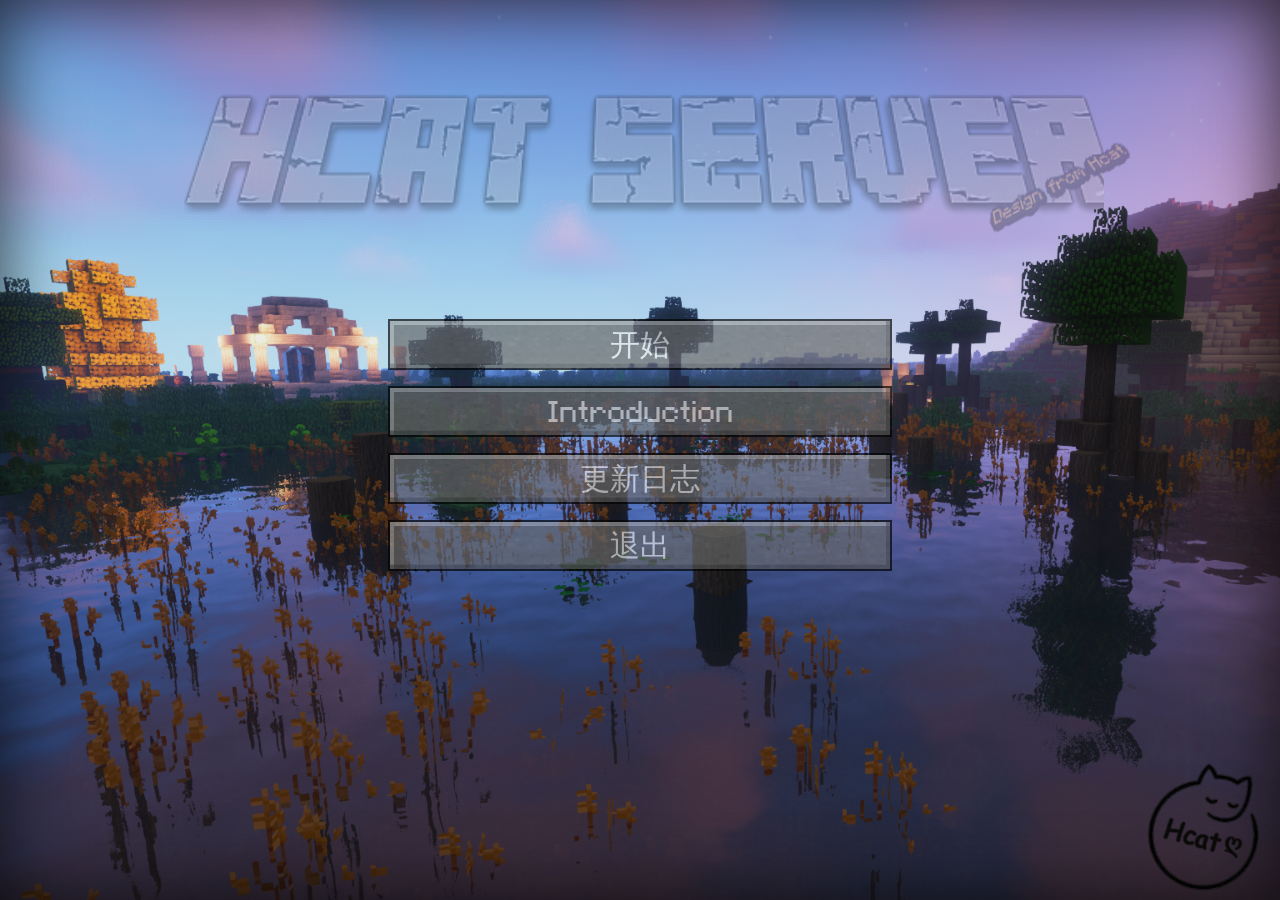
<file: index.html>
<!DOCTYPE html>

<!--

 Copyright © 2022 Code by Hcat
 
 Font：WenQuanYi (Spring of Letters)
 Font: Unifont http://www.unifont.org/
 对于中国开发者的声明：

中国承认开源作品的著作权。著作权法第2条规定，外国人、无国籍人的作品根据其作者所属国或者经常居住地国同中国签订的协议或者共同参加的国际条约享有的著作权，受本法保护。
中国加入了伯尔尼公约和TRIPS协议，其中TRIPS第10条规定明确规定，计算机程序作为文学作品受伯尔尼公约保护。
2020年修订的《实施国际著作权条约的规定》对保护期等作了具体规定。
GPL v3许可证不存在违反中国法律和行政法规的情况，符合合同法规定的要约、承诺订立方式，一般认为属于合同。
 虽然GPL v3的官方正式版本为英文，但这不影响其合同效力。中国法律未强制性要求书面合同必须以中文写就。
 修改软件和传送修改后的软件是GPL v3许可证自动向下游使用者授予的核心权利，如果修改版是二进制格式，需必须提供源代码，详见GPL v3第5条和第6条。

1.如果您不接受 GPL/LGPL 许可证，请勿使用任何遵循该许可证条款发布的软件。如果您在自己的产品中使用了 GPL/LGPL 软件，则说明您已经接受了 GPL/LGPL 许可证中定义的所有条款，并有义务向产品的最终用户提供源代码——无论该源代码是否经过您的修改。如果经过了您自己的修改，则必须公开“衍生作品”的源代码，并以相同的许可证条款发布。
2．当您从 GPL/LGPL 软件中拿出 10 行以上的源代码用于自己的作品中时，则您的作品将成为该 GPL/LGPL 软件的衍生作品，无论您的作品的整体代码规模有多大。因此，如果您不打算将自己的作品作为自由软件发布，则应该远离自由软件代码，以免因为受到自由软件代码的影响而编写出和这些软件相类似的代码。
3．如果在您的作品中使用了 GPL/LGPL 软 件，但没有对这些软件做任何修改，则可以在产品手册或者其他类似的文档中、程序界面上或者帮助信息中指明您使用的自由软件名称、版权拥有者以及能够获取该 自由软件全部源代码的公共网站或第三方。如果因为某种原因，最终用户无法从您提到的第三方或者公共网站上获得该自由软件的源代码，您应该担负提供源代码的 责任和义务。
4．GPL/LGPL 条款赋予您修改作品的权利，经修改之后的作品称为“衍生作品”。当您的衍生作品以某种方式发布时（典型情况就是用于您的产品中），您必须依照 GPL/LGPL 许可证发布您的衍生作品。当然，一种更加可取的办法是，将自己所做的修改提交给原始作品的维护者，并由该维护者负责发布，而您在产品中始终使用由维护者发布的作品。
5．自由软件不等于免费。提供自由软件的人可以要求您支付一定的费用，该费用通常有两层含义：第一，自由软件以某种介质发行时，该介质的制作、发布等费用；第 二，当您希望获得对某自由软件的技术支持、缺陷修正等服务，要求某个人或组织提供相应的产品质量担保时，该组织或个人可以要求您就质量担保收取服务费用， 甚至是专有软件产品惯用的使用许可费用。这里提到的组织或个人是任何遵循上述自由软件许可证条款发布自由软件、并向您提供质量担保的组织或个人，并不限于 自由软件作品的作者或主要的版权拥有人。

 This program is free software: you can redistribute it and/or modify
 it under the terms of the GNU General Public License as published by
 the Free Software Foundation, either version 3 of the License, or
 (at your option) any later version.


 This program is distributed in the hope that it will be useful,
 but WITHOUT ANY WARRANTY; without even the implied warranty of
 MERCHANTABILITY or FITNESS FOR A PARTICULAR PURPOSE.  See the
 GNU General Public License for more details.


 You should have received a copy of the GNU General Public License
 along with this program.  If not, see <http://www.gnu.org/licenses/>.

-->

<html xmlns="http://www.w3.org/1999/xhtml">

<head>
    <title>ColorMOTD - Hcat</title>
    <meta charset="UTF-8">
    <meta name="viewport" content="width=device-width,initial-scale=1">
    <link href="css/normalize.css" rel="stylesheet" type="text/css">
    <link href="css/style.css" rel="stylesheet" type="text/css">
    <link href="favicon.ico" mce_href="favicon.ico" rel="bookmark" type="image/x-icon" />
    <link href="favicon.ico" mce_href="favicon.ico" rel="icon" type="image/x-icon" />
    <link href="favicon.ico" mce_href="favicon.ico" rel="shortcut icon" type="image/x-icon" />
    <script src="js/init.js"></script>
    <script src="js/sonic.js"></script>
    <script src="js/loadingAnimation.js"></script>
    <script src="js/pageControl.js"></script>
    <script src="js/elementAnimation.js"></script>
</head>

<body bgcolor="#1F1F1F" ondrag="return!1" ondragstart="return!1" style="height:100%;overflow-y:hidden">
    <div id="bg" style="display:none">
        <div id="loading" class="center loading">
            <script>
                var loadingAnim = playLoadingAnim(document.getElementById("loading"));
            </script>
        </div>
        <div id="main" style="display:none">
            <div id="logo" class="center" style="display:none"><img id="splash" src="images/splash.png"
                    style="position:absolute;right:-60px;top:30px;width:210px;height:134px"></div>
            <div id="buttons" class="center" style="display:none">
                <div class="button"
                    onclick="window.open('http://vcheck.windit.net/mc_plugin/andylizi/colormotd/files/ColorMOTD.jar')">
                    开始</div>
                <p>
                    <div class="button" onclick="next()">Introduction</div>
                    <p>
                        <div class="button" onclick="showChangelog()">更新日志</div>
                        <p>
                            <div class="button" onclick="exit()">退出</div>
            </div>
        </div>
		<!-- <a class="go-next" style="height:5em;display:none" title="Next">Next</a> -->
    </div>
    <div id="changelog" style="display:none;height:100%" class="center">
        <div id="changelogLoading" class="center loading"></div>
        <div id="changelogView" style="display:none"></div><a class="go-pervious" style="height:5em;display:none"
            title="Pervious">Pervious</a>
    </div>
    <div id="introduction" style="display:none;height:100%">
        <div id="frameLoading" class="center loading"></div><iframe id="mcbbsFrame" width="100%" height="100%"
            frameborder="0" style="display:none"></iframe>
    </div>
    <div id="dynamicJSContainer" style="display:none"></div><img id="TASLogo" src="images/Hcat.png"
        style="display:none;position:absolute;bottom:1%;right:1%;clip:rect(auto auto auto auto)">
</body>

</html>
</file>
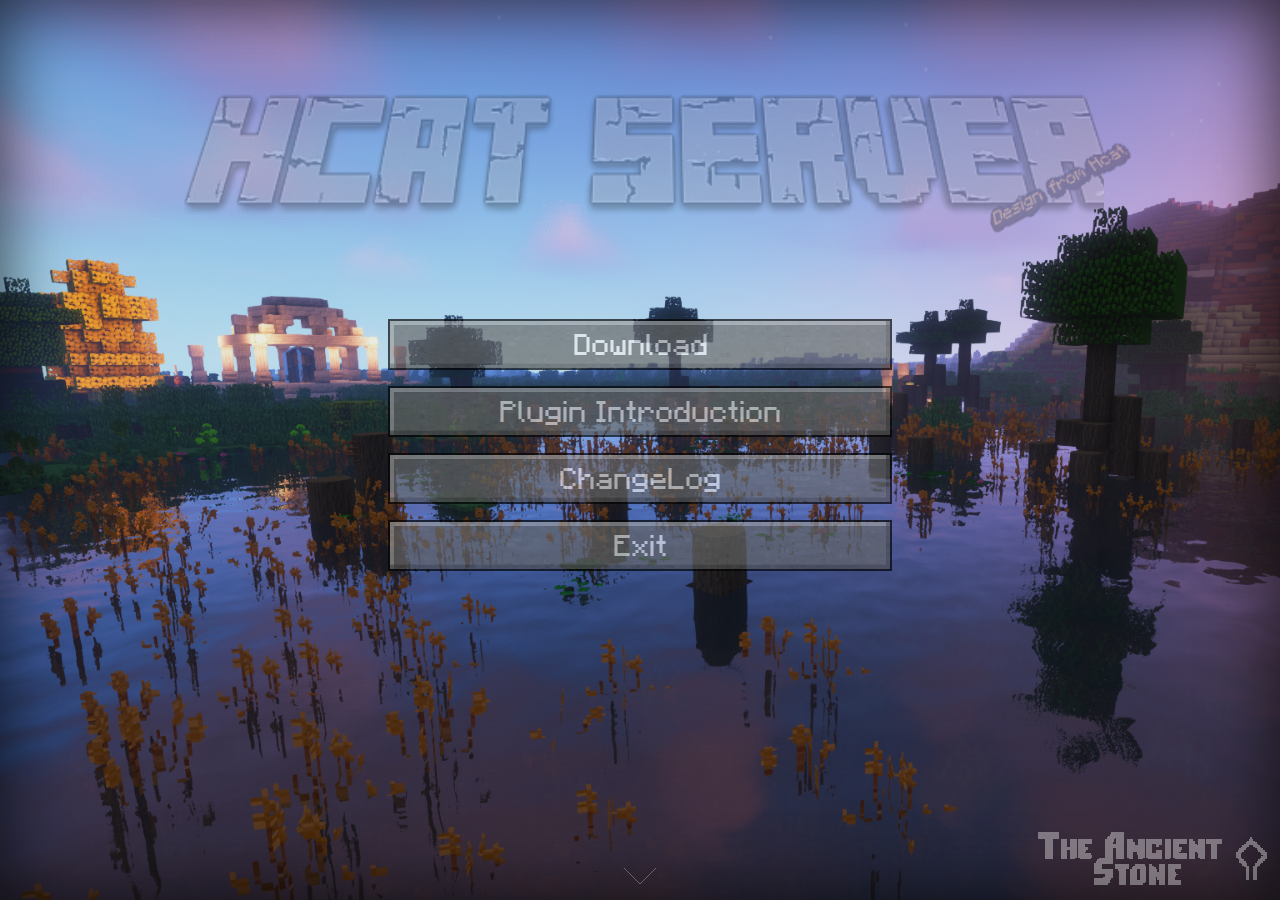
<file: index - 副本.html>
<!DOCTYPE html>

<!--

 Copyright (C) 2016 andylizi



 This program is free software: you can redistribute it and/or modify

 it under the terms of the GNU General Public License as published by

 the Free Software Foundation, either version 3 of the License, or

 (at your option) any later version.



 This program is distributed in the hope that it will be useful,

 but WITHOUT ANY WARRANTY; without even the implied warranty of

 MERCHANTABILITY or FITNESS FOR A PARTICULAR PURPOSE.  See the

 GNU General Public License for more details.



 You should have received a copy of the GNU General Public License

 along with this program.  If not, see <http://www.gnu.org/licenses/>.

-->

<html xmlns="http://www.w3.org/1999/xhtml">

<head>
    <title>ColorMOTD - andylizi</title>
    <meta charset="UTF-8">
    <meta name="viewport" content="width=device-width,initial-scale=1">
    <link href="css/normalize.css" rel="stylesheet" type="text/css">
    <link href="css/style.css" rel="stylesheet" type="text/css">
    <link href="favicon.ico" mce_href="favicon.ico" rel="bookmark" type="image/x-icon" />
    <link href="favicon.ico" mce_href="favicon.ico" rel="icon" type="image/x-icon" />
    <link href="favicon.ico" mce_href="favicon.ico" rel="shortcut icon" type="image/x-icon" />
    <script src="js/init.js"></script>
    <script src="js/sonic.js"></script>
    <script src="js/loadingAnimation.js"></script>
    <script src="js/pageControl.js"></script>
    <script src="js/elementAnimation.js"></script>
</head>

<body bgcolor="#1F1F1F" ondrag="return!1" ondragstart="return!1" style="height:100%;overflow-y:hidden">
    <div id="bg" style="display:none">
        <div id="loading" class="center loading">
            <script>
                var loadingAnim = playLoadingAnim(document.getElementById("loading"));
            </script>
        </div>
        <div id="main" style="display:none">
            <div id="logo" class="center" style="display:none"><img id="splash" src="images/splash.png"
                    style="position:absolute;right:-60px;top:30px;width:210px;height:134px"></div>
            <div id="buttons" class="center" style="display:none">
                <div class="button"
                    onclick="window.open(&quot;http://vcheck.windit.net/mc_plugin/andylizi/colormotd/files/ColorMOTD.jar&quot;,&quot;_top&quot;,&quot;Download ColorMOTD&quot;)">
                    Download</div>
                <p>
                    <div class="button" onclick="next()">Plugin Introduction</div>
                    <p>
                        <div class="button" onclick="showChangelog()">ChangeLog</div>
                        <p>
                            <div class="button" onclick="exit()">Exit</div>
            </div>
        </div><a class="go-next" style="height:5em;display:none" title="Next">Next</a>
    </div>
    <div id="changelog" style="display:none;height:100%" class="center">
        <div id="changelogLoading" class="center loading"></div>
        <div id="changelogView" style="display:none"></div><a class="go-pervious" style="height:5em;display:none"
            title="Pervious">Pervious</a>
    </div>
    <div id="introduction" style="display:none;height:100%">
        <div id="frameLoading" class="center loading"></div><iframe id="mcbbsFrame" width="100%" height="100%"
            frameborder="0" style="display:none"></iframe>
    </div>
    <div id="dynamicJSContainer" style="display:none"></div><img id="TASLogo" src="images/TAS.png"
        style="display:none;position:absolute;bottom:1%;right:1%;clip:rect(auto auto auto auto)">
</body>

</html>
</file>
<file: css/style.css>
@font-face {
    font-weight: 400;
    font-style: normal;
    font-family: mojang;
    src: url(../fonts/mojangbitmap.eot);
    src: url(../fonts/mojangbitmap-iefix.eot?) format('embedded-opentype'), url(../fonts/mojangbitmap.woff2) format('woff2'), url(../fonts/unifont.woff) format('woff'), url(../fonts/font.ttf) format('truetype'), url(../fonts/mojangbitmap.svg) format('svg')
}

body {
    overflow-x: hidden;
    color: #fff;
    font-family: "Microsoft Yahei", Simsun;
}

body,
html {
    height: 100%;
    -webkit-user-select: none;
    -moz-user-select: none
}

hr {
    height: 1px;
    border: 0;
    background-color: gray;
    background-image: -webkit-linear-gradient(left, #505050, #333, #1f1f1f);
    background-image: -o-linear-gradient(left, #505050, #333, #1f1f1f)
}

a {
    text-decoration: none
}

.center {
    clear: both;
    margin: 0 auto;
    vertical-align: middle
}

#main,
.center {
    text-align: center
}

#main {
    padding-top: 90px
}

#logo,
#main {
    position: relative
}

#logo {
    width: 58pc;
    height: 129px;
    background-image: url(../images/Logo.png);
    background-size: cover
}

#buttons {
    padding-top: 75pt
}

.button {
    clear: both;
    margin: 0 auto;
    width: 500px;
    height: 47px;
    border: #000 solid 2px;
    background: url(../images/mc_button.png) no-repeat;
    color: #fff;
    vertical-align: middle;
    text-align: center;
    font-size: 30px;
    font-family: mojang;
    line-height: 47px;
    cursor: pointer
}

.button:hover {
    background: url(../images/mc_button_hover.png) no-repeat
}

.button:before {
    height: 10px
}

#changelogView {
    overflow: auto;
    margin: 0 auto;
    padding: 50px 2em;
    width: 50pc;
    text-align: left;
    font-style: bold;
    cursor: default
}

#changelogView .content:hover {
    color: orange
}

#changelogView .add:before {
    color: #02e200;
    content: '+ ';
    font-weight: 700;
    font-family: monospace
}

#changelogView .remove:before {
    color: red;
    content: '- ';
    font-weight: 700;
    font-family: monospace
}

#changelogView .change:before {
    color: #06ffea;
    content: '* ';
    font-weight: 700;
    font-family: monospace
}

#changelogView .header {
    color: #34e69e;
    font-weight: 700
}

.go-next {
    bottom: 0;
    z-index: 1;
    overflow: hidden;
    margin: 0 0 0 -5em;
    width: 10em;
    border: 0;
    text-indent: 10em;
    white-space: nowrap;
    cursor: pointer
}

.go-next,
.go-next:before {
    position: absolute;
    left: 50%;
    display: block
}

.go-next:before {
    top: 50%;
    margin: -.75em 0 0 -1em;
    width: 2em;
    height: 1.5em;
    background-image: url(../images/arrow.svg);
    background-position: center center;
    background-size: contain;
    background-repeat: no-repeat;
    content: ''
}

.go-pervious {
    top: 0;
    overflow: hidden;
    margin: 0 0 0 -5em;
    width: 10em;
    border: 0;
    text-indent: 10em;
    white-space: nowrap;
    cursor: pointer;
    -webkit-transform: rotate(180deg);
    transform: rotate(180deg);
    -ms-transform: rotate(180deg)
}

.go-pervious,
.go-pervious:before {
    position: absolute;
    left: 50%;
    display: block
}

.go-pervious:before {
    bottom: 50%;
    z-index: 1;
    margin: -.75em 0 0 -1em;
    width: 2em;
    height: 1.5em;
    background-image: url(../images/arrow.svg);
    background-position: center center;
    background-size: contain;
    content: ''
}

#bg,
.go-pervious:before {
    background-repeat: no-repeat
}

#bg {
    position: absolute;
    width: 100%;
    height: 100%;
    background-image: url(../images/backgroud.png);
    background-size: cover;
    background-attachment: fixed;
    box-shadow: inset 0 0 75px rgba(0, 0, 0, .75);
    filter: "progid:DXImageTransform.Microsoft.AlphaImageLoader(sizingMethod='scale')";
    -moz-background-size: cover
}

.loading {
    padding-top: 50px
}
</file>
